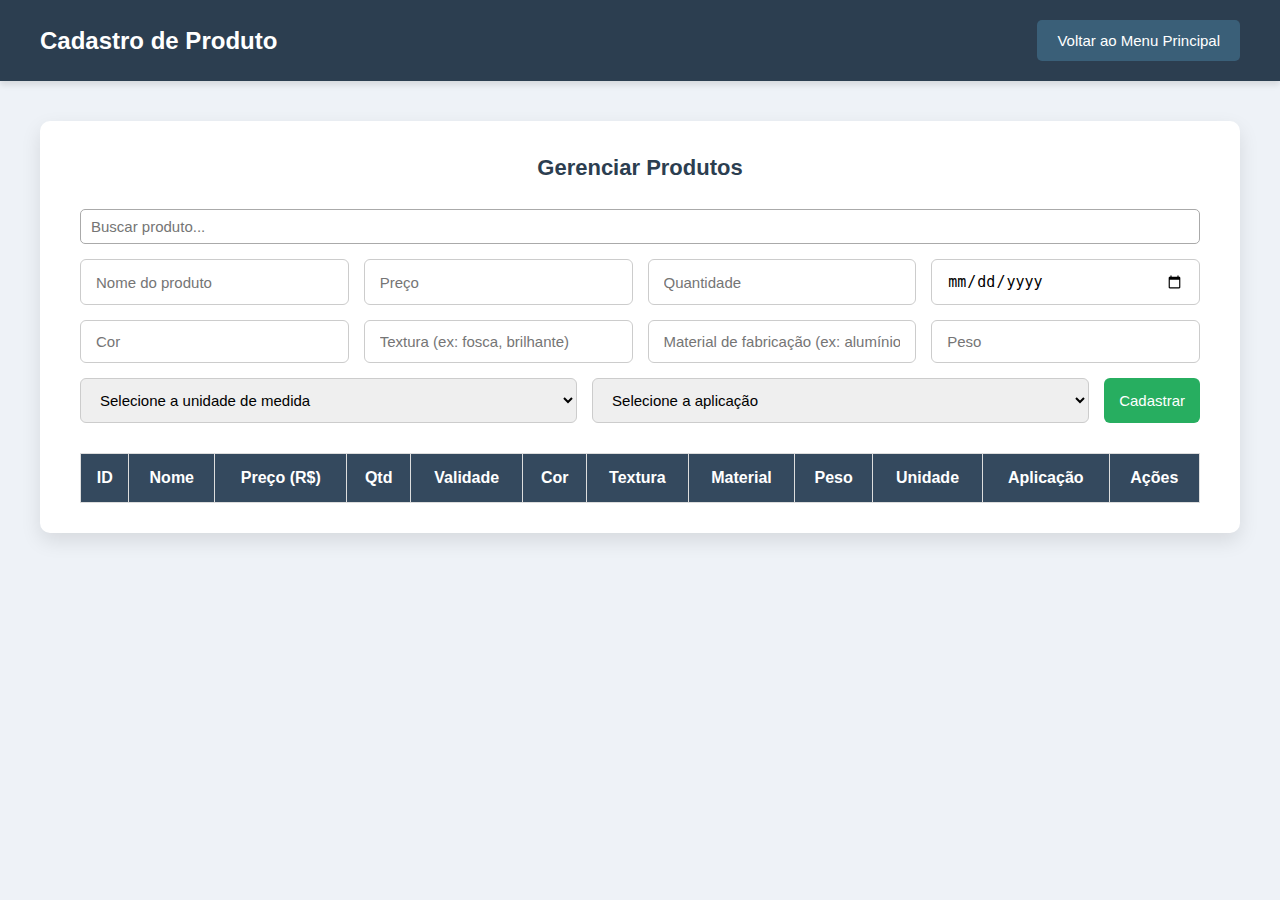
<file: cadastro_produto/index.html>
<!DOCTYPE html>
<html lang="pt-br">
<head>
  <meta charset="UTF-8">
  <meta name="viewport" content="width=device-width, initial-scale=1.0">
  <title>Cadastro de Produtos</title>
  <link rel="stylesheet" href="style.css">
</head>
<body>
  <header>
    <h2>Cadastro de Produto</h2>
    <button id="cadastroProdutoBtn">Voltar ao Menu Principal</button>
  </header>

  <div class="container">
    <h3>Gerenciar Produtos</h3>

    <div class="topo">
      <input type="text" id="busca" placeholder="Buscar produto..." onkeyup="buscarProduto()">
    </div>

    <form onsubmit="return adicionarOuEditarProduto()">
      <input type="hidden" id="produtoId">

      <input type="text" id="nomeProduto" placeholder="Nome do produto" required>
      <input type="number" id="precoProduto" placeholder="Preço" required step="0.01">
      <input type="number" id="quantidadeProduto" placeholder="Quantidade" required>

      <input type="date" id="validadeProduto" placeholder="Data de validade">
      <input type="text" id="corProduto" placeholder="Cor">
      <input type="text" id="texturaProduto" placeholder="Textura (ex: fosca, brilhante)">
      <input type="text" id="materialProduto" placeholder="Material de fabricação (ex: alumínio)">
      <input type="number" id="pesoProduto" placeholder="Peso" step="0.01" min="0">
      <select id="unidadeMedida" required>
        <option value="">Selecione a unidade de medida</option>
        <option value="kg">kg</option>
        <option value="L">L</option>
        <option value="m²">m²</option>
        <option value="m³">m³</option>
        <option value="un">un</option>
      </select>

      <select id="aplicacaoProduto" required>
        <option value="">Selecione a aplicação</option>
        <option value="fundacao">Fundação</option>
        <option value="estrutura">Estrutura</option>
        <option value="acabamento">Acabamento</option>
      </select>

      <button type="submit" id="botaoCadastrar">Cadastrar</button>
    </form>

    <table id="tabelaProdutos">
      <thead>
        <tr>
          <th>ID</th>
          <th>Nome</th>
          <th>Preço (R$)</th>
          <th>Qtd</th>
          <th>Validade</th>
          <th>Cor</th>
          <th>Textura</th>
          <th>Material</th>
          <th>Peso</th>
          <th>Unidade</th>
          <th>Aplicação</th>
          <th>Ações</th>
        </tr>
      </thead>
      <tbody></tbody>
    </table>
  </div>

  <script src="script.js"></script>
</body>
</html>
</file>
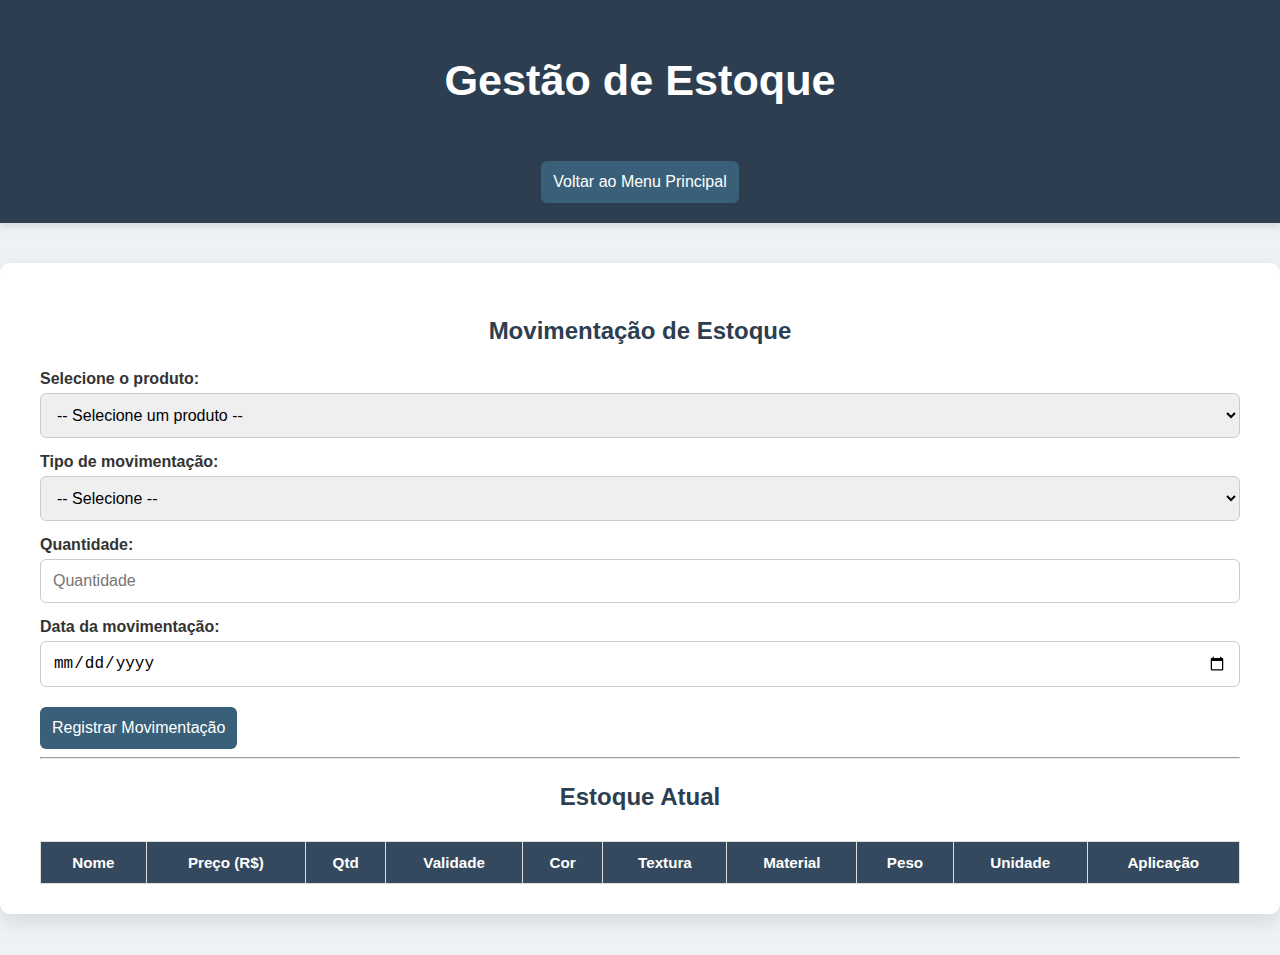
<file: gestao_estoque/index.html>
<!DOCTYPE html>
<html lang="pt-br">
<head>
  <meta charset="UTF-8">
  <meta name="viewport" content="width=device-width, initial-scale=1.0">
  <title>Gestão de Estoque</title>
  <link rel="stylesheet" href="style.css">
</head>
<body>
  <header>
    <h2>Gestão de Estoque</h2>
    <button id="gestaoEstoqueBtn">Voltar ao Menu Principal</button>
  </header>

  <div class="container">
    <h3>Movimentação de Estoque</h3>

    <!-- Selecionar produto -->
    <label for="produtoSelect">Selecione o produto:</label>
    <select id="produtoSelect" required></select>

    <!-- Tipo de movimentação -->
    <label for="tipoMovimentacao">Tipo de movimentação:</label>
    <select id="tipoMovimentacao" required>
      <option value="">-- Selecione --</option>
      <option value="entrada">Entrada</option>
      <option value="saida">Saída</option>
    </select>

    <!-- Quantidade -->
    <label for="quantidadeMov">Quantidade:</label>
    <input type="number" id="quantidadeMov" placeholder="Quantidade" min="1" required>

    <!-- Data -->
    <label for="dataMovimentacao">Data da movimentação:</label>
    <input type="date" id="dataMovimentacao" required>

    <button onclick="registrarMovimentacao()">Registrar Movimentação</button>

    <hr>

    <h3>Estoque Atual</h3>
    <table id="tabelaEstoque">
      <thead>
        <tr>
          <th>Nome</th>
          <th>Preço (R$)</th>
          <th>Qtd</th>
          <th>Validade</th>
          <th>Cor</th>
          <th>Textura</th>
          <th>Material</th>
          <th>Peso</th>
          <th>Unidade</th>
          <th>Aplicação</th>
        </tr>
      </thead>
      <tbody></tbody>
    </table>
  </div>

  <script src="script.js"></script>
</body>
</html>
</file>
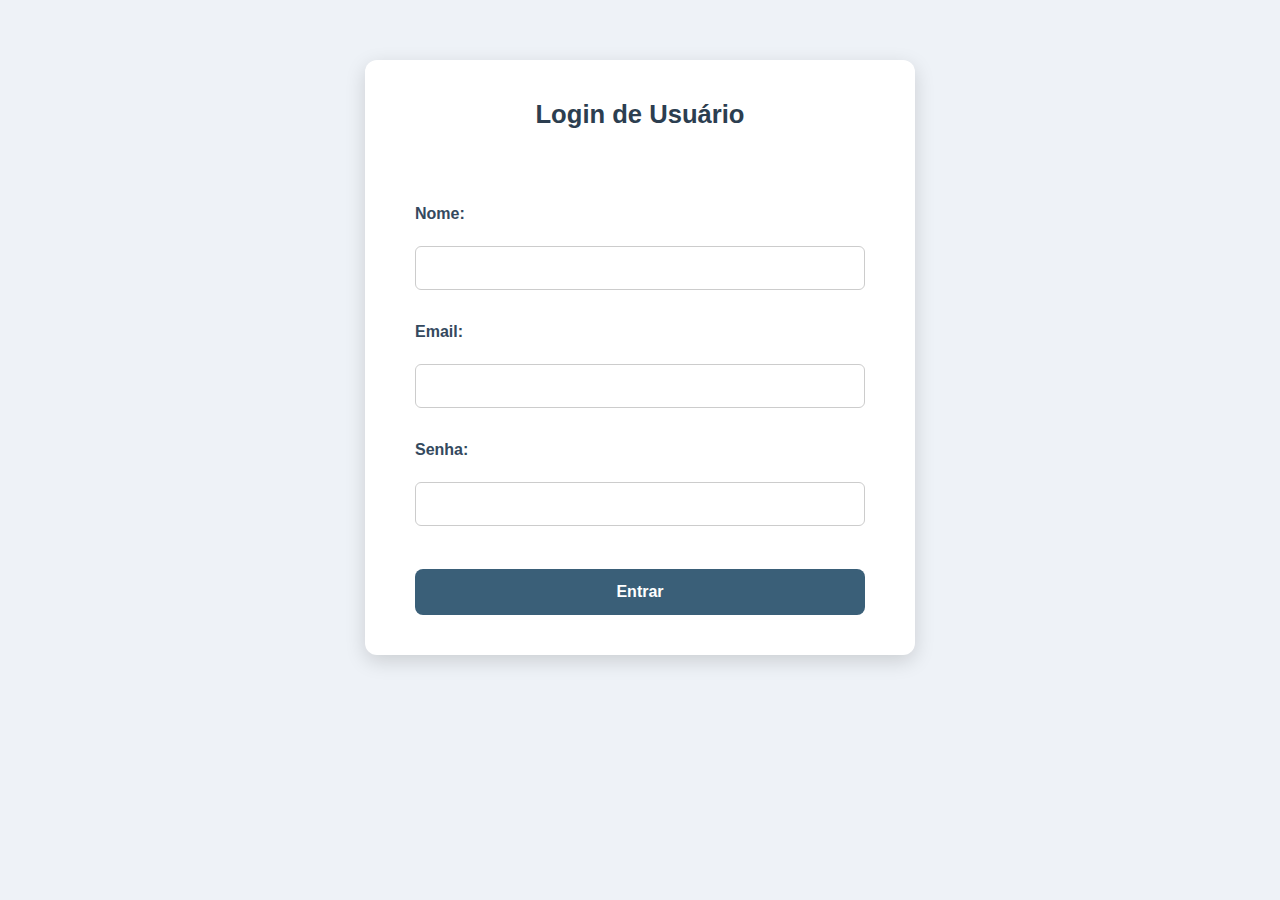
<file: login/index.html>
<!DOCTYPE html>
<html lang="pt-br">

<head>
    <meta charset="UTF-8">
    <meta name="viewport" content="width=device-width, initial-scale=1.0">
    <title>Login</title>
    <link rel="stylesheet" href="style.css">
</head>
<body>
   <div id="centralizar">
        <form onsubmit="return validarCadastro()">
          
                <legend> Login de Usuário </legend>
                <br><br>
                
                <label for="nome">Nome:</label><br>
                <input type="text" name="nome" id="nome" required><br><br>
                
                <label for="email">Email:</label><br>
                <input type="email" name="email" id="email" required><br><br>
                
                <label for="senha">Senha:</label><br>
                <input type="password" name="senha" id="senha" required><br><br>
                <!-- password oculta o que esta sendo digitado -->

                <button type="submit">Entrar</button>
      
        </form>
    </div>

    <script src="script.js"></script>
</body>

</html>
</file>
<file: cadastro_produto/style.css>
/* ===== Reset e base ===== */
* {
  box-sizing: border-box;
  margin: 0;
  padding: 0;
}

body {
  font-family: 'Segoe UI', Tahoma, Geneva, Verdana, sans-serif;
  background-color: #eef2f7;
  color: #333;
  line-height: 1.5;
}

/* ===== Header ===== */
header {
  background-color: #2c3e50;
  color: white;
  display: flex;
  justify-content: space-between;
  align-items: center;
  padding: 20px 40px;
  box-shadow: 0 4px 6px rgba(0,0,0,0.1);
}

header h2 {
  font-size: 24px;
  font-weight: 600;
}

header button {
  background-color: #3a5f78;
  color: white;
  border: none;
  padding: 12px 20px;
  border-radius: 5px;
  cursor: pointer;
  font-weight: 500;
  transition: 0.3s;
}

header button:hover {
  background-color: #3e6988;
}

/* ===== Container principal ===== */
.container {
  width: 95%;
  max-width: 1200px;
  margin: 40px auto;
  background: #fff;
  padding: 30px 40px;
  border-radius: 10px;
  box-shadow: 0px 8px 20px rgba(0,0,0,0.1);
}

/* ===== Títulos ===== */
h3 {
  text-align: center;
  color: #2c3e50;
  margin-bottom: 25px;
  font-size: 22px;
  font-weight: 600;
}

/* ===== Formulário ===== */
form {
  display: flex;
  flex-wrap: wrap;
  gap: 15px;
  margin-bottom: 30px;
  justify-content: space-between;
}

input, select, button {
  padding: 12px 15px;
  border-radius: 6px;
  border: 1px solid #ccc;
  font-size: 15px;
}

input, select {
  flex: 1;
  min-width: 220px;
}

button {
  background-color: #27ae60;
  color: white;
  border: none;
  cursor: pointer;
  font-weight: 500;
  transition: 0.3s;
}

button:hover {
  background-color: #1e8449;
}

/* ===== Layout topo ===== */
.topo {
  display: flex;
  justify-content: space-between;
  align-items: center;
  margin-bottom: 15px;
}

.topo input {
  width: 250px;
  border-radius: 5px;
  border: 1px solid #aaa;
  padding: 8px 10px;
}

/* ===== Tabela ===== */
table {
  width: 100%;
  border-collapse: collapse;
  margin-top: 15px;
}

th, td {
  border: 1px solid #ddd;
  padding: 12px 10px;
  text-align: center;
}

th {
  background-color: #34495e;
  color: white;
  font-weight: 600;
}

td {
  background-color: #f9f9f9;
}

/* Alternância de cor das linhas da tabela */
tbody tr:nth-child(even) td {
  background-color: #ecf0f1;
}

/* Botões dentro da tabela */
.acoes button {
  margin: 3px;
  padding: 6px 12px;
  font-size: 13px;
  border-radius: 5px;
  cursor: pointer;
}

.acoes button.edit {
  background-color: #f39c12;
  color: white;
  border: none;
  transition: 0.3s;
}

.acoes button.edit:hover {
  background-color: #d68910;
}

.acoes button.delete {
  background-color: #e74c3c;
  color: white;
  border: none;
  transition: 0.3s;
}

.acoes button.delete:hover {
  background-color: #c0392b;
}
</file>
<file: gestao_estoque/style.css>
/* --- RESET E BASE --- */
body {
  font-family: 'Segoe UI', Tahoma, Geneva, Verdana, sans-serif;
  background-color: #eef2f7; 
  margin: 0;
  padding: 0;
  color: #333;
}

/* --- CABEÇALHO --- */
header {
  background-color: #2c3e50; 
  color: white;
  padding: 20px;
  text-align: center;
  font-size: 1.8rem;
  box-shadow: 0 4px 6px rgba(0,0,0,0.1);
}

/* --- CONTAINER PRINCIPAL --- */
.container {
  background-color: #fff;
  margin: 40px auto;
  padding: 30px 40px;
  width: 95%; 
  max-width: 1200px;
  border-radius: 10px;
  box-shadow: 0 8px 20px rgba(0,0,0,0.1);
}

/* --- TÍTULOS --- */
h3 {
  text-align: center;
  color: #2c3e50; 
  margin-bottom: 25px;
  font-size: 1.5rem;
  font-weight: 600;
}

/* --- FORMULÁRIO --- */
label {
  display: block;
  margin-top: 15px;
  font-weight: 600;
}

input, select {
  width: 100%;
  padding: 12px;
  margin-top: 5px;
  border-radius: 6px;
  border: 1px solid #ccc;
  font-size: 1rem;
  box-sizing: border-box;
}

button {
  background-color: #3a5f78; 
  color: white;
  border: none;
  cursor: pointer;
  padding: 12px;
  font-size: 1rem;
  border-radius: 6px;
  transition: background 0.3s;
  margin-top: 20px;
}

button:hover {
  background-color: #3e6988; 
}

/* --- TABELA --- */
table {
  width: 100%;
  border-collapse: collapse;
  margin-top: 30px;
}

th, td {
  padding: 12px;
  border: 1px solid #ddd;
  text-align: center;
  font-size: 0.95rem;
}

th {
  background-color: #34495e; 
  color: white;
  font-weight: 600;
}

td {
  background-color: #f9f9f9;
}

/* Linhas alternadas */
tr:nth-child(even) td {
  background-color: #ecf0f1; 
}

/* --- BOTÕES DENTRO DA TABELA --- */
.acoes button {
  margin: 3px;
  padding: 6px 12px;
  font-size: 13px;
  border-radius: 5px;
  cursor: pointer;
}

.acoes button.edit {
  background-color: #f39c12; 
  color: white;
  border: none;
  transition: 0.3s;
}

.acoes button.edit:hover {
  background-color: #d68910;
}

.acoes button.delete {
  background-color: #e74c3c; 
  color: white;
  border: none;
  transition: 0.3s;
}

.acoes button.delete:hover {
  background-color: #c0392b;
}
</file>
<file: login/style.css>
/* ===== RESET E BASE ===== */
body {
    font-family: 'Segoe UI', Tahoma, Geneva, Verdana, sans-serif;
    background-color: #eef2f7; 
    margin: 0;
    padding: 0;
    display: flex;
    justify-content: center;
    align-items: flex-start; 
    min-height: 100vh;
}

/* ===== CONTAINER PRINCIPAL ===== */
#centralizar {
    background-color: #ffffff;
    margin: 60px 20px;
    padding: 40px 50px;
    width: 450px; 
    border-radius: 12px;
    box-shadow: 0 6px 20px rgba(0,0,0,0.15);
    text-align: left;
}

/* ===== LEGEND ===== */
legend {
    font-size: 1.6rem;
    color: #2c3e50; 
    font-weight: 700;
    text-align: center;
    display: block;
    margin-bottom: 25px;
}

/* ===== LABEL ===== */
label {
    font-weight: 600;
    color: #34495e; 
    display: block;
    margin-top: 15px;
    margin-bottom: 5px;
}

/* ===== INPUT ===== */
input, select {
    width: 100%;
    padding: 12px;
    border: 1px solid #ccc;
    border-radius: 6px;
    font-size: 1rem;
    box-sizing: border-box;
    transition: border 0.3s, box-shadow 0.3s;
}

input:focus, select:focus {
    border-color: #3498db; 
    box-shadow: 0 0 5px rgba(52,152,219,0.3);
    outline: none;
}

/* ===== BOTÕES ===== */
button {
    width: 100%;
    background-color: #3a5f78; 
    color: white;
    border: none;
    padding: 14px;
    margin-top: 25px;
    border-radius: 8px;
    font-size: 1rem;
    font-weight: 600;
    cursor: pointer;
    transition: background 0.3s, transform 0.2s;
}

button:hover {
    background-color: #3e6988; /* hover mais escuro */
    transform: translateY(-2px);
}

/* ===== RESPONSIVIDADE ===== */
@media (max-width: 600px) {
    #centralizar {
        width: 90%;
        padding: 30px 20px;
    }
    
    legend {
        font-size: 1.4rem;
    }
    
    button {
        padding: 12px;
        font-size: 0.95rem;
    }
}
</file>
